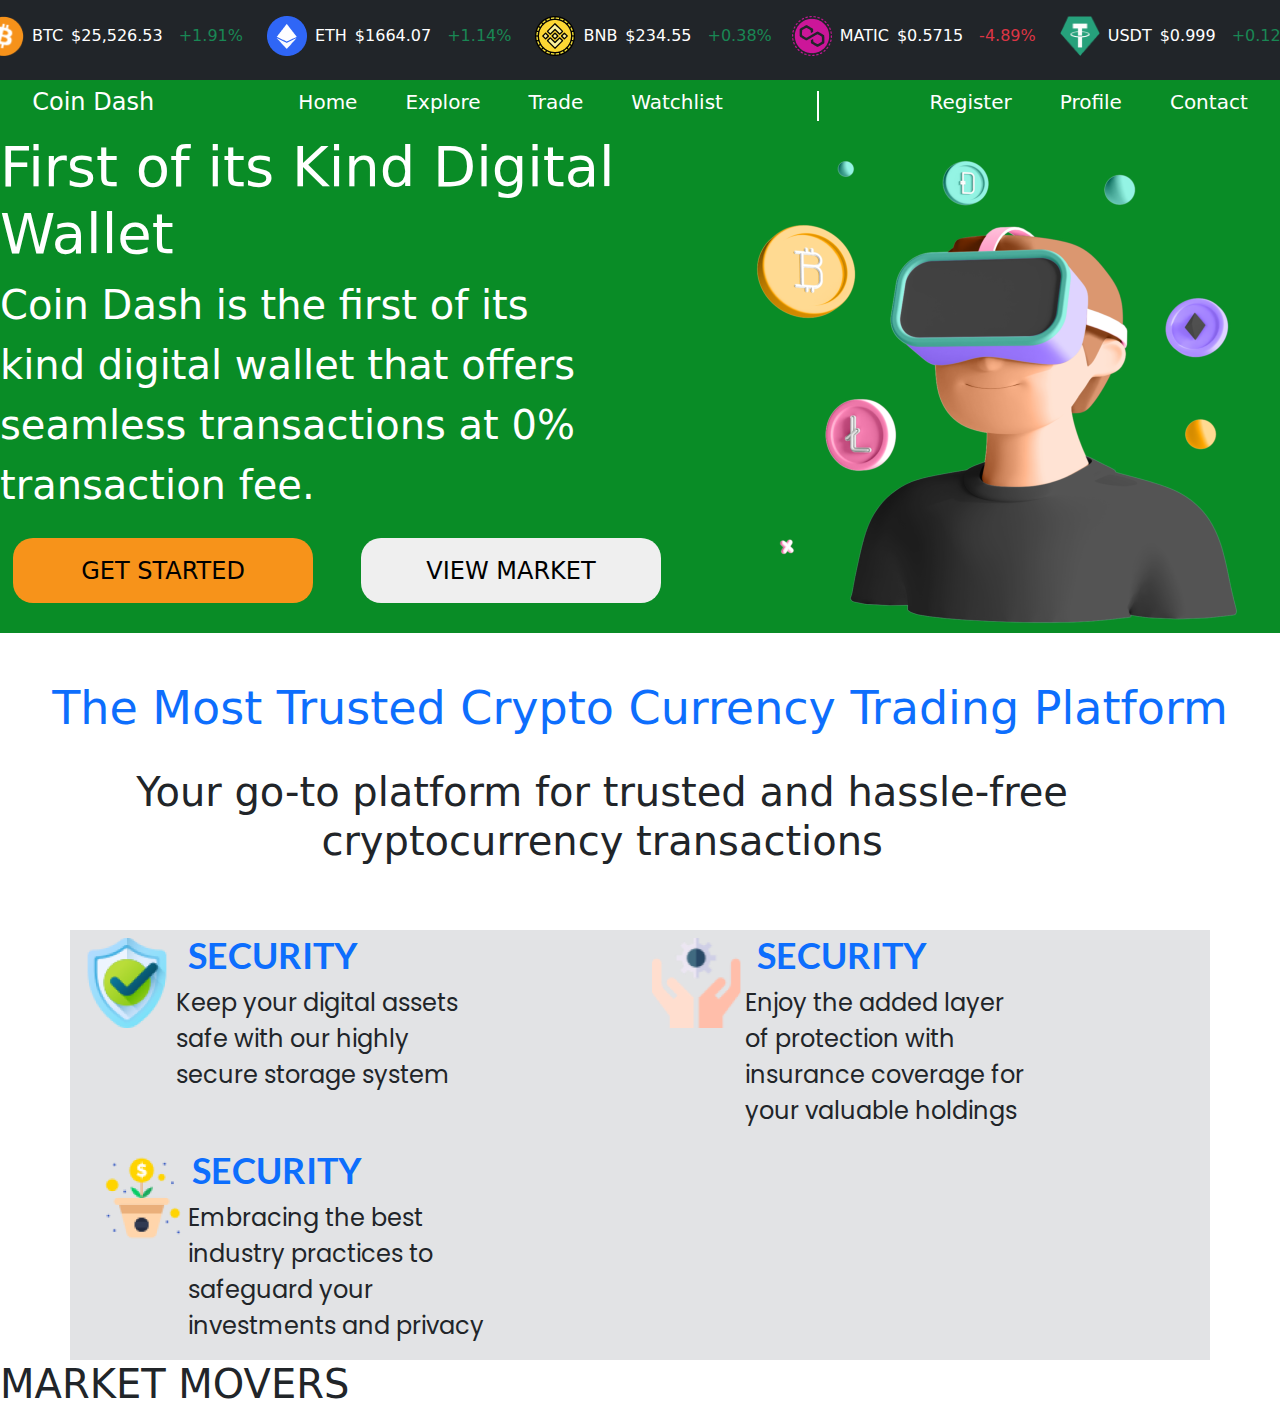
<file: index.html>
<!DOCTYPE html>
<html lang="en">

<head>
  <meta charset="UTF-8">
  <meta name="viewport" content="width=device-width, initial-scale=1.0">
  <link href="https://cdn.jsdelivr.net/npm/bootstrap@5.3.3/dist/css/bootstrap.min.css" rel="stylesheet">
  <script src="https://cdn.jsdelivr.net/npm/bootstrap@5.3.3/dist/js/bootstrap.bundle.min.js"></script>
  <link rel="stylesheet" href="style.css">
  <title>Document</title>
</head>

<body>
  <nav class="navbar navbar-expand-lg bg bg-dark navbar-dark ">
    <div class="container-fluid d-flex justify-content-center">
      <ul class="navbar-nav ">
        <li class="nav-item me-2">
          <a href="#" class="nav-link d-flex">
            <img src="pics/Bitcoin.png" alt="#" class="me-2" width="40" height="40">
            <div class="text d-flex mt-2">
              <p class="text-white me-2">BTC</p>
              <p class="text-white me-3">$25,526.53</p>
              <p class="text-success">+1.91%</p>
            </div>
          </a>
        </li>
        <li class="nav-item me-2">
          <a href="#" class="nav-link d-flex">
            <img src="pics/Ethereum.png" alt="#" class="me-2" width="40" height="40">
            <div class="text d-flex mt-2 ">
              <p class="text-white me-2">ETH</p>
              <p class="text-white me-3">$1664.07</p>
              <p class="text-success">+1.14%</p>
            </div>
          </a>
        </li>
        <li class="nav-item me-1">
          <a href="#" class="nav-link d-flex">
            <img src="pics/BNB.png" alt="#" class="me-2" width="40" height="40">
            <div class="text d-flex mt-2 ">
              <p class="text-white me-2">BNB</p>
              <p class="text-white me-3">$234.55</p>
              <p class="text-success">+0.38%</p>
            </div>
          </a>
        </li>
        <li class="nav-item me-2">
          <a href="#" class="nav-link d-flex">
            <img src="pics/Polygon.png" alt="#" class="me-2" width="40" height="40">
            <div class="text d-flex mt-2">
              <p class="text-white me-2">MATIC</p>
              <p class="text-white me-3">$0.5715</p>
              <p class="text-danger">-4.89%</p>
            </div>
          </a>
        </li>

        <li class="nav-item">
          <a href="#" class="nav-link d-flex ">
            <img src="pics/Tether.png" alt="#" class="me-2" width="40" height="40">
            <div class="text mt-2 d-flex">
              <p class="text-white me-2">USDT</p>
              <p class="text-white me-3">$0.999</p>
              <p class="text-success">+0.12%</p>
            </div>
          </a>
        </li>
      </ul>
    </div>
  </nav>
  </div>
  </div>

  <div class="row">
    <div class="col-12">
      <div class="box ">
        <div class="container- ">

          <nav class="navbar navbar-expand-lg">
            <h4 class="text-white me-3">Coin Dash</h4>
            <ul class="navbar-nav ms-5 ">

              <li class="nav-item ms-5 ">
                <a href="#" class="text-white text-decoration-none ">
                  <h5>Home</h5>
                </a>
              </li>
              <li class="nav-itemn ms-5">
                <a href="#" class="text-white text-decoration-none ">
                  <h5>Explore</h5>
                </a>
              </li>
              <li class="nav-item ms-5">
                <a href="#" class="text-white text-decoration-none">
                  <h5>Trade</h5>
                </a>
              </li>
              <li class="nav-item ms-5">
                <a href="#" class="text-white text-decoration-none">
                  <h5>Watchlist</h5>
                </a>
              </li>
            </ul>
            <div class="line ms-5 "></div>
            <ul class="navbar-nav ms-3">
              <li class="nav-item ms-5">
                <a href="#" class="text-white text-decoration-none">
                  <h5>Register</h5>
                </a>
              </li>
              <li class="nav-item ms-5">
                <a href="#" class="text-white text-decoration-none">
                  <h5>Profile</h5>
                </a>
              </li>
              <li class="nav-item ms-5">
                <a href="#" class="text-white text-decoration-none">
                  <h5>Contact</h5>
                </a>
              </li>
            </ul>

        </div>

        </nav>
        <div class="container1 ">

          <div class="content">
            <h1 class="wallet text-white ">First of its Kind Digital Wallet</h1>
            <p class="coin">Coin Dash is the first of its kind digital wallet that offers seamless transactions at 0%
              transaction
              fee.</p>
            <div class="btn d-flex">
              <form action="activ">
                <button class="bts mb-2">GET STARTED</button>
              </form>
              <form action="activ ">
                <button class="bts1 ms-5">VIEW MARKET</button>
              </form>

            </div>

          </div>

          <div class="pic">
            <img src="pics/Coin Dash.png" class="dash me-5">
          </div>

        </div>

      </div>
      <div class="title">
        <h4 class="crypto mt-5 text-primary">The Most Trusted Crypto Currency Trading Platform</h4>
        <p class="platform mt-4">Your go-to platform for trusted and hassle-free cryptocurrency transactions</p>
      </div>
      <div class="container mt-5 bg-secondary-subtle">
        <div class="row ">
          <div class=" col ">
            <div class="bg-secondary-subtle">

              <img src="pics/Security.png" width="90" height="90" class="mt-2">
              <div>
                <h1 class="security mt-1 ms-3 text-primary">SECURITY</h1>
                <p class="par1 ms-1">Keep your digital assets safe with our highly secure storage system</p>
              </div>
            </div>
          </div>
          <div class=" col ">
            <div class="bg-secondary-subtle">
              <img src="pics/Insurance.png" width="89.30" height="90" class="mt-2">
              <div>
                <h1 class="security mt-1 ms-3 text-primary">SECURITY</h1>
                <p class="par2 ms-1">Enjoy the added layer of protection with insurance coverage for your valuable
                  holdings
                </p>
              </div>
            </div>
          </div>
          <div class=" col ">
            <div class="bg-secondary-subtle">
              <img src="pics/Best Industry Practices.png" class="mt-2 ms-3" width="90" height="90">
              <div>
                <h1 class="security mt-1 ms-1 text-primary">SECURITY</h1>
                <p class="par3">Embracing the best industry practices to safeguard your investments and privacy</p>
              </div>
            </div>
          </div>
        </div>
      </div>
        <div class="market">
         <H1>MARKET MOVERS</H1> 
        </div>
</body>

</html>
</file>
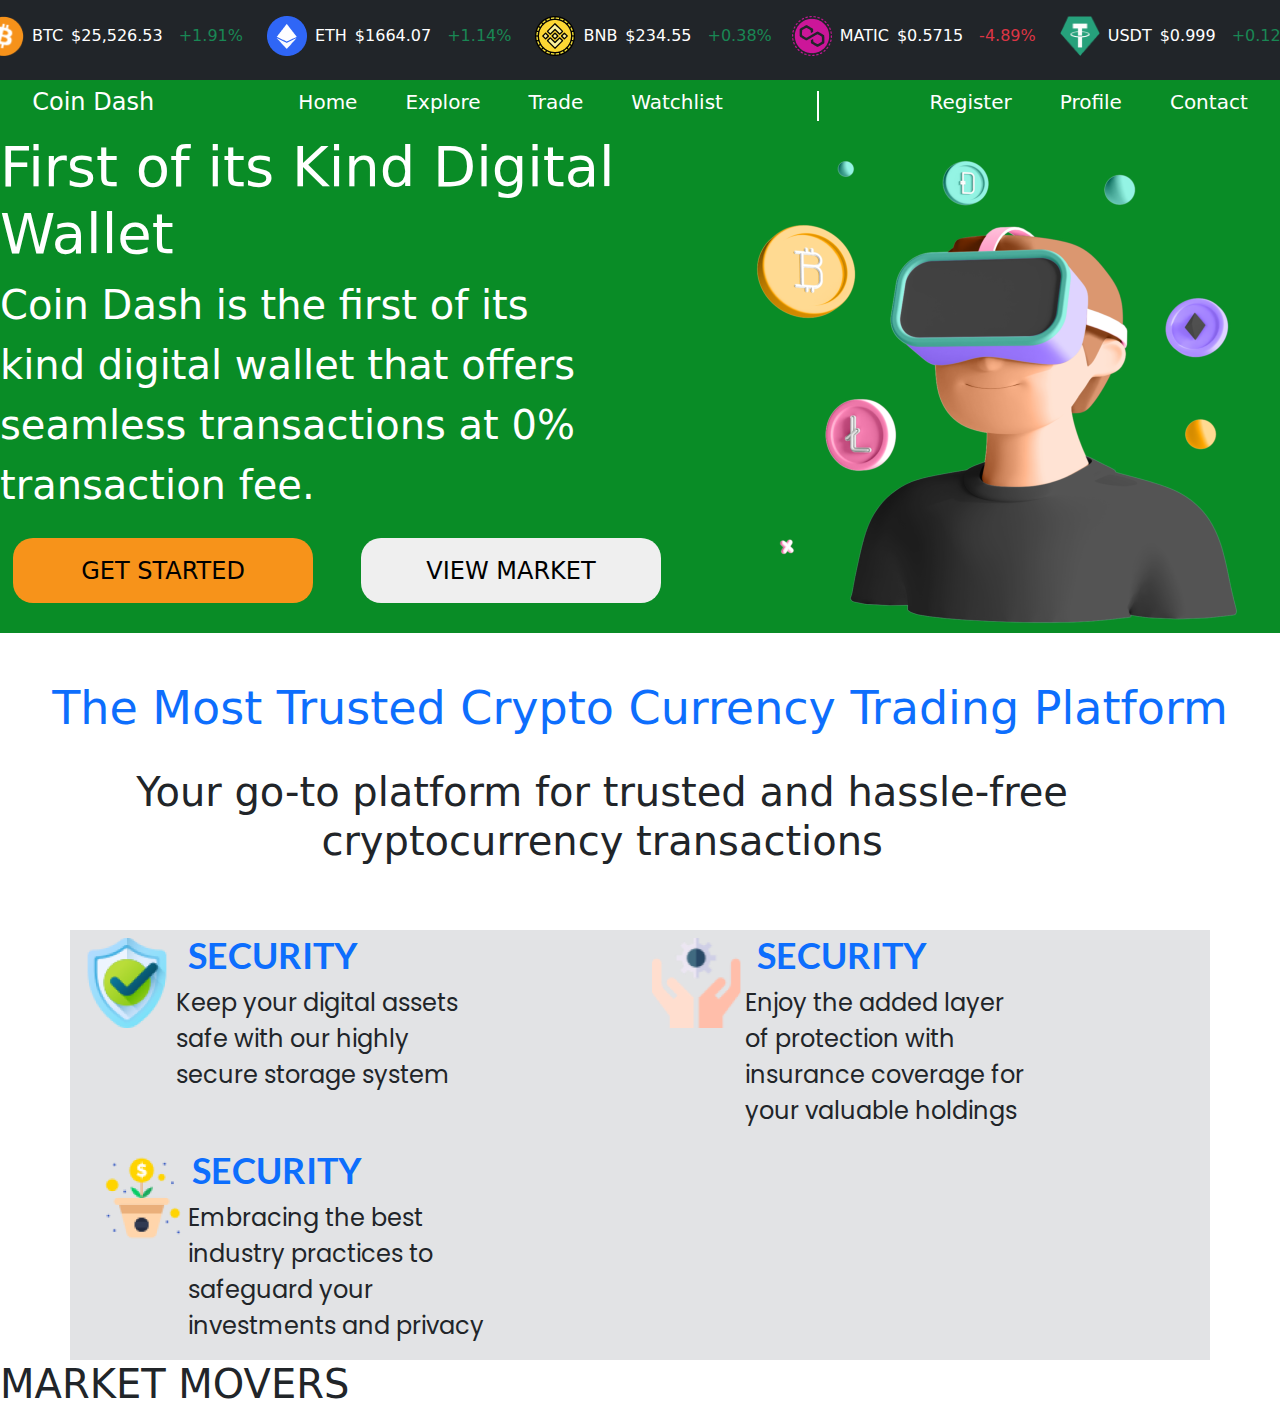
<file: botschallenge.html>
<!DOCTYPE html>
<html lang="en">

<head>
  <meta charset="UTF-8">
  <meta name="viewport" content="width=device-width, initial-scale=1.0">
  <link href="https://cdn.jsdelivr.net/npm/bootstrap@5.3.3/dist/css/bootstrap.min.css" rel="stylesheet">
  <script src="https://cdn.jsdelivr.net/npm/bootstrap@5.3.3/dist/js/bootstrap.bundle.min.js"></script>
  <link rel="stylesheet" href="style.css">
  <title>Document</title>
</head>

<body>
  <nav class="navbar navbar-expand-lg bg bg-dark navbar-dark ">
    <div class="container-fluid d-flex justify-content-center">
      <ul class="navbar-nav ">
        <li class="nav-item me-2">
          <a href="#" class="nav-link d-flex">
            <img src="pics/Bitcoin.png" alt="#" class="me-2" width="40" height="40">
            <div class="text d-flex mt-2">
              <p class="text-white me-2">BTC</p>
              <p class="text-white me-3">$25,526.53</p>
              <p class="text-success">+1.91%</p>
            </div>
          </a>
        </li>
        <li class="nav-item me-2">
          <a href="#" class="nav-link d-flex">
            <img src="pics/Ethereum.png" alt="#" class="me-2" width="40" height="40">
            <div class="text d-flex mt-2 ">
              <p class="text-white me-2">ETH</p>
              <p class="text-white me-3">$1664.07</p>
              <p class="text-success">+1.14%</p>
            </div>
          </a>
        </li>
        <li class="nav-item me-1">
          <a href="#" class="nav-link d-flex">
            <img src="pics/BNB.png" alt="#" class="me-2" width="40" height="40">
            <div class="text d-flex mt-2 ">
              <p class="text-white me-2">BNB</p>
              <p class="text-white me-3">$234.55</p>
              <p class="text-success">+0.38%</p>
            </div>
          </a>
        </li>
        <li class="nav-item me-2">
          <a href="#" class="nav-link d-flex">
            <img src="pics/Polygon.png" alt="#" class="me-2" width="40" height="40">
            <div class="text d-flex mt-2">
              <p class="text-white me-2">MATIC</p>
              <p class="text-white me-3">$0.5715</p>
              <p class="text-danger">-4.89%</p>
            </div>
          </a>
        </li>

        <li class="nav-item">
          <a href="#" class="nav-link d-flex ">
            <img src="pics/Tether.png" alt="#" class="me-2" width="40" height="40">
            <div class="text mt-2 d-flex">
              <p class="text-white me-2">USDT</p>
              <p class="text-white me-3">$0.999</p>
              <p class="text-success">+0.12%</p>
            </div>
          </a>
        </li>
      </ul>
    </div>
  </nav>
  </div>
  </div>

  <div class="row">
    <div class="col-12">
      <div class="box ">
        <div class="container- ">

          <nav class="navbar navbar-expand-lg">
            <h4 class="text-white me-3">Coin Dash</h4>
            <ul class="navbar-nav ms-5 ">

              <li class="nav-item ms-5 ">
                <a href="#" class="text-white text-decoration-none ">
                  <h5>Home</h5>
                </a>
              </li>
              <li class="nav-itemn ms-5">
                <a href="#" class="text-white text-decoration-none ">
                  <h5>Explore</h5>
                </a>
              </li>
              <li class="nav-item ms-5">
                <a href="#" class="text-white text-decoration-none">
                  <h5>Trade</h5>
                </a>
              </li>
              <li class="nav-item ms-5">
                <a href="#" class="text-white text-decoration-none">
                  <h5>Watchlist</h5>
                </a>
              </li>
            </ul>
            <div class="line ms-5 "></div>
            <ul class="navbar-nav ms-3">
              <li class="nav-item ms-5">
                <a href="#" class="text-white text-decoration-none">
                  <h5>Register</h5>
                </a>
              </li>
              <li class="nav-item ms-5">
                <a href="#" class="text-white text-decoration-none">
                  <h5>Profile</h5>
                </a>
              </li>
              <li class="nav-item ms-5">
                <a href="#" class="text-white text-decoration-none">
                  <h5>Contact</h5>
                </a>
              </li>
            </ul>

        </div>

        </nav>
        <div class="container1 ">

          <div class="content">
            <h1 class="wallet text-white ">First of its Kind Digital Wallet</h1>
            <p class="coin">Coin Dash is the first of its kind digital wallet that offers seamless transactions at 0%
              transaction
              fee.</p>
            <div class="btn d-flex">
              <form action="activ">
                <button class="bts mb-2">GET STARTED</button>
              </form>
              <form action="activ ">
                <button class="bts1 ms-5">VIEW MARKET</button>
              </form>

            </div>

          </div>

          <div class="pic">
            <img src="pics/Coin Dash.png" class="dash me-5">
          </div>

        </div>

      </div>
      <div class="title">
        <h4 class="crypto mt-5 text-primary">The Most Trusted Crypto Currency Trading Platform</h4>
        <p class="platform mt-4">Your go-to platform for trusted and hassle-free cryptocurrency transactions</p>
      </div>
      <div class="container mt-5 bg-secondary-subtle">
        <div class="row ">
          <div class=" col ">
            <div class="bg-secondary-subtle">

              <img src="pics/Security.png" width="90" height="90" class="mt-2">
              <div>
                <h1 class="security mt-1 ms-3 text-primary">SECURITY</h1>
                <p class="par1 ms-1">Keep your digital assets safe with our highly secure storage system</p>
              </div>
            </div>
          </div>
          <div class=" col ">
            <div class="bg-secondary-subtle">
              <img src="pics/Insurance.png" width="89.30" height="90" class="mt-2">
              <div>
                <h1 class="security mt-1 ms-3 text-primary">SECURITY</h1>
                <p class="par2 ms-1">Enjoy the added layer of protection with insurance coverage for your valuable
                  holdings
                </p>
              </div>
            </div>
          </div>
          <div class=" col ">
            <div class="bg-secondary-subtle">
              <img src="pics/Best Industry Practices.png" class="mt-2 ms-3" width="90" height="90">
              <div>
                <h1 class="security mt-1 ms-1 text-primary">SECURITY</h1>
                <p class="par3">Embracing the best industry practices to safeguard your investments and privacy</p>
              </div>
            </div>
          </div>
        </div>
      </div>
        <div class="market">
         <H1>MARKET MOVERS</H1> 
        </div>
</body>

</html>
</file>
<file: style.css>
﻿*{
    box-sizing: border-box;
}
@font-face {
    font-family: monserat;
    src: url(fonts/Montserrat-Regular.ttf);
}
@font-face {
    font-family: lato;
    src: url(fonts/Lato-Bold.ttf);
}
@font-face {
    font-family: poppin;
    src: url(fonts/Poppins-Regular.ttf);
}


.box{
    background-color: rgba(9, 140, 38, 1);
}

.line{
    width: 30px;
    rotate: 100grad;
    border: 1px solid white;
}

.row{
    display: flex;
}
.container1{
    display: flex;
    justify-content: space-evenly;
}

.content{
    margin-right: 76px;
}

.navbar{
   display: flex;
   justify-content: space-evenly;
}

.wallet{
   font-size: 56px;
   
   width: 630px;

}
.coin{
   font-size: 40px; 
   width: 600px;
color: white;
}

.bts{
    width: 300px;
    height: 65px;
    font-size: 24px;
    border-radius: 20px;
    border: none;
    background-color: rgba(247, 147, 26, 1);
}
.bts1{

 width: 300px;
    height: 65px;
    font-size: 24px;
    border-radius: 20px;
    border: none;
}
.title{
  display: grid;
  justify-content: center;

}

.crypto{
    font-size: 46px;
}
.platform{
    font-size: 40px;
    line-height: 48.76px;
    width: 1100px;
    text-align: center;
}
.bg-secondary-subtle{
    display: flex;
}
 .par1{
    width: 310px;
    font-size: 24px;
    font-family: poppin;
 }
 .security{
    font-family: lato;
    font-size: 36px;
   
 }
 .par2{
    width: 280.89px;
    font-size: 24px;
    font-family: poppin;
 }
 .par3{
    width: 310px;
    font-size: 24px;
    font-family: poppin;
 }
</file>
